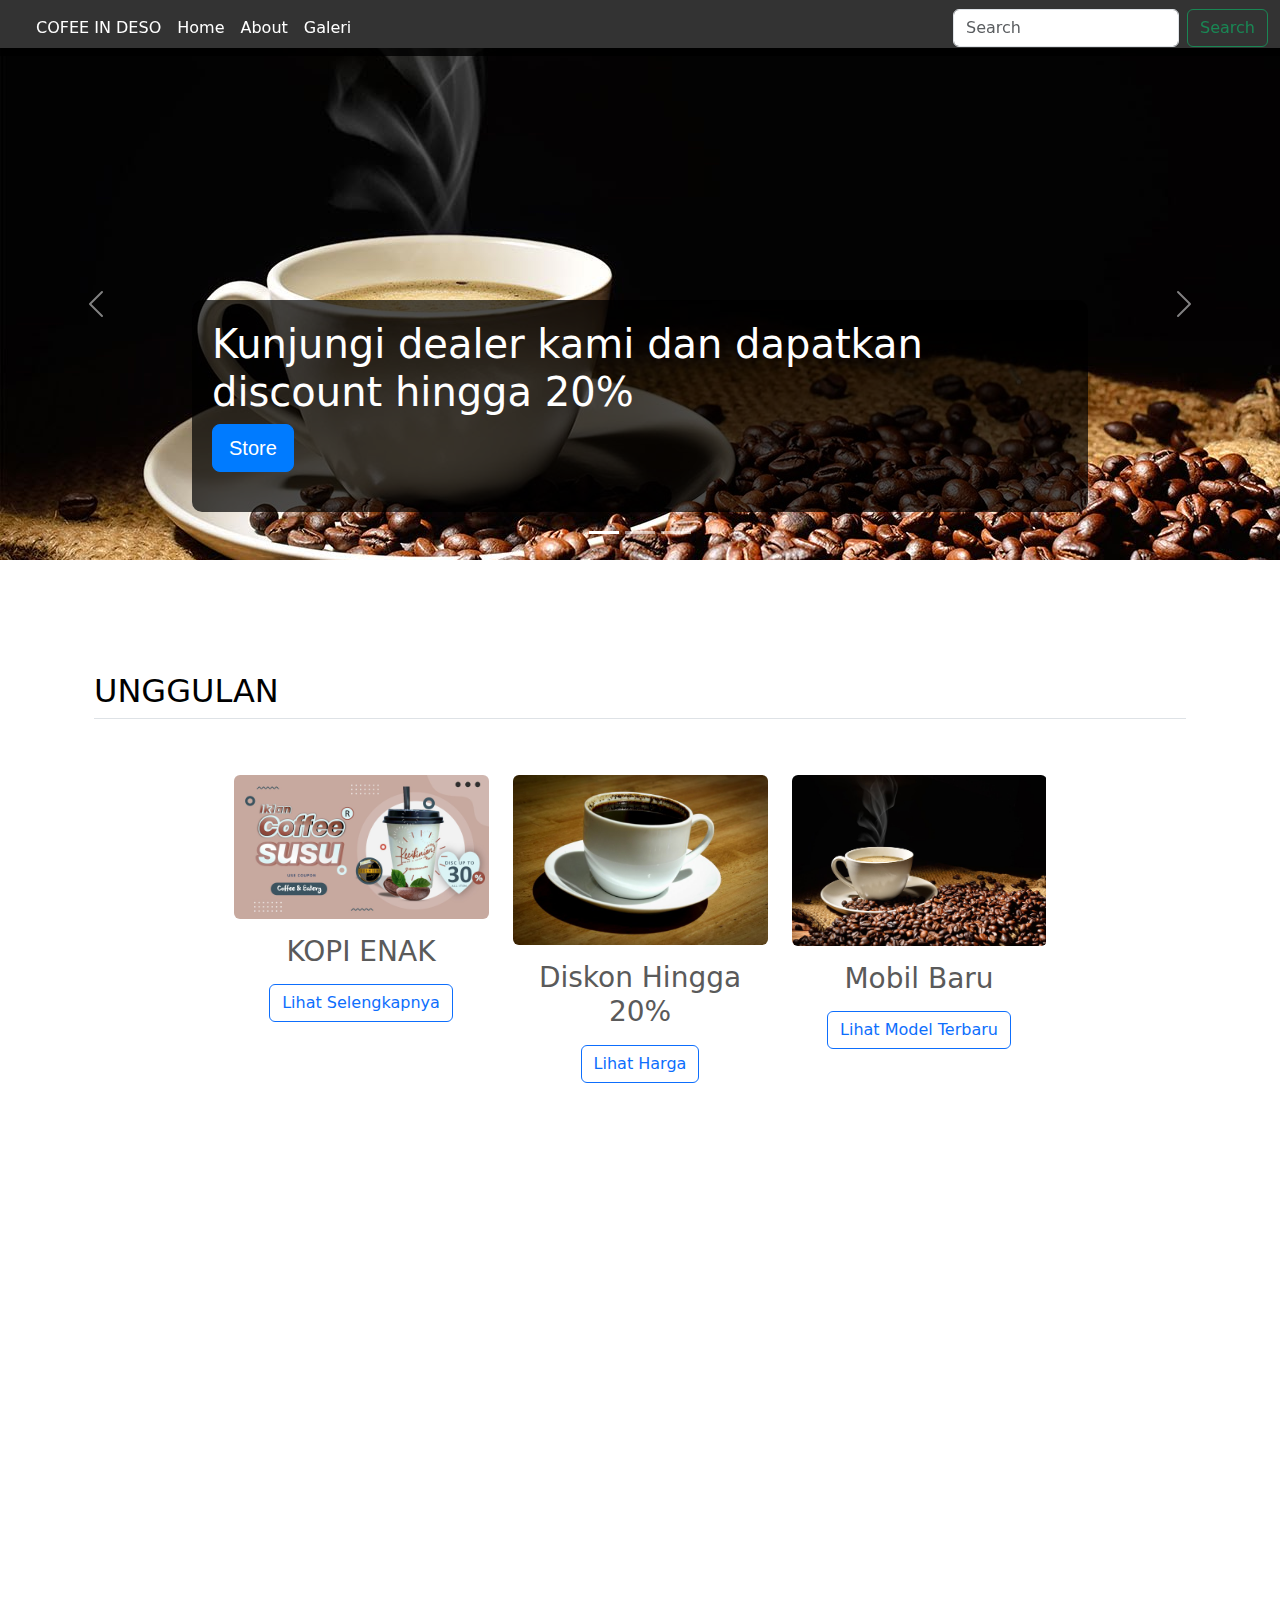
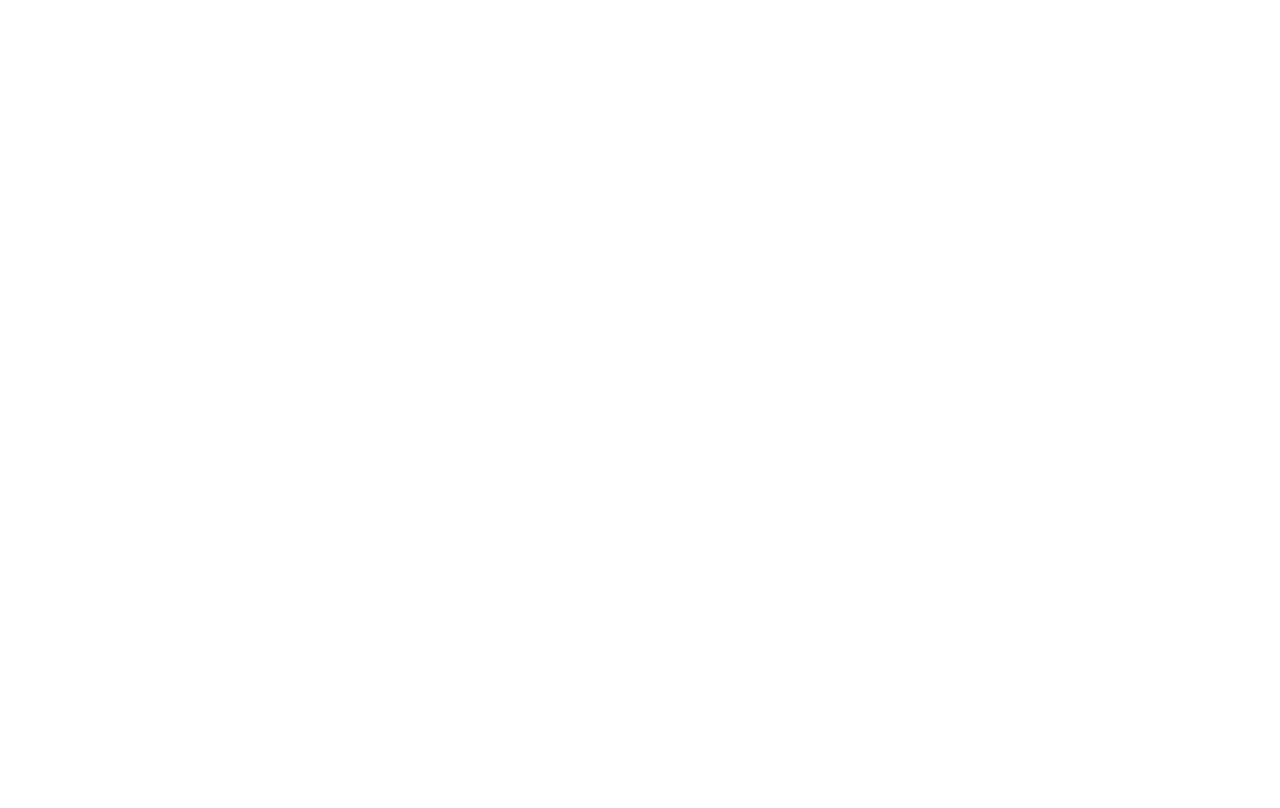
<file: index.html>
<!DOCTYPE html>
<html lang="en">
<head>
    <meta charset="UTF-8">
    <meta name="viewport" content="width=device-width, initial-scale=1.0">
    <link rel="stylesheet" href="css/bootstrap.css">
    <link rel="stylesheet" href="css/carousel.css">
    <title>Responsive Carousel</title>
    <style>
        body {
 animation: colorBackground 20s infinite; /* Chrome, Firefox 16+, IE 10+, Opera 12.10+ */
 -webkit-animation: colorBackground 20s infinite; /* Chrome, Safari 5+ */
 -moz-animation: colorBackground 20s infinite; /* Firefox 5-15 */
 -o-animation: colorBackground 20s infinite; /* Opera 12.00 */
 }
@keyframes colorBackground {
 0% { background-color: #fbcf61; color: #fbcf61; }
 20% { background-color: #6bd57e; color: #6bd57e; }
 40% { background-color: #ff6f6f; color: #ff6f6f; }
 60% { background-color: #57cff4; color: #57cff4; }
 80% { background-color: #0ed4c8; color: #0ed4c8; }
 100% { background-color: #fbcf61; color: #fbcf61; }
 }
 @-webkit-keyframes colorBackground {
 0% { background-color: #fbcf61; color: #fbcf61; }
 20% { background-color: #6bd57e; color: #6bd57e; }
 40% { background-color: #ff6f6f; color: #ff6f6f; }
 60% { background-color: #57cff4; color: #57cff4; }
 80% { background-color: #0ed4c8; color: #0ed4c8; }
 100% { background-color: #fbcf61; color: #fbcf61; }
 }
 @-moz-keyframes colorBackground {
 0% { background-color: #fbcf61; color: #fbcf61; }
 20% { background-color: #6bd57e; color: #6bd57e; }
 40% { background-color: #ff6f6f; color: #ff6f6f; }
 60% { background-color: #57cff4; color: #57cff4; }
 80% { background-color: #0ed4c8; color: #0ed4c8; }
 100% { background-color: #fbcf61; color: #fbcf61; }
 }
 @-o-keyframes colorBackground {
 0% { background-color: #fbcf61; color: #fbcf61; }
 20% { background-color: #6bd57e; color: #6bd57e; }
 40% { background-color: #ff6f6f; color: #ff6f6f; }
 60% { background-color: #57cff4; color: #57cff4; }
 80% { background-color: #0ed4c8; color: #0ed4c8; }
 100% { background-color: #fbcf61; color: #fbcf61; }
 }
 h2{
    color: black;
    justify-content: center;
 }
        .carousel-item img {
            object-fit: cover;
            height: 100%;
        }
        .feature-icon img {
            width: 100%;
            height: auto;
        }
        .navbar {
            margin-bottom: 20px;
            background-color: rgba(0, 0, 0, 0.8) !important;
            transition: background-color 0.3s ease;
        }
        .navbar-scrolled {
            background-color: rgba(0, 0, 0, 1) !important;
        }
        .carousel-caption {
            background: rgba(0, 0, 0, 0.7);
            border-radius: 10px;
            padding: 20px;
        }
        .btn-primary {
            background-color: #007bff;
            border-color: #007bff;
            transition: all 0.3s ease;
        }
        .btn-primary:hover {
            background-color: #0056b3;
            border-color: #0056b3;
            transform: translateY(-2px);
        }
        .feature {
            transition: transform 0.3s ease, box-shadow 0.3s ease;
        }
        .feature:hover {
            transform: translateY(-5px);
            box-shadow: 0 10px 20px rgba(0, 0, 0, 0.1);
        }
        .animate-on-scroll {
            opacity: 0;
            transform: translateY(20px);
            transition: opacity 0.5s ease, transform 0.5s ease;
        }
        .animate-on-scroll.visible {
            opacity: 1;
            transform: translateY(0);
        }
    </style>
</head>
<body>   
    <header>
        <nav class="navbar navbar-expand-md navbar-dark fixed-top">
            <div class="container-fluid">
                <a class="navbar-brand" href="#"></a>
                <button class="navbar-toggler" type="button" data-bs-toggle="collapse" data-bs-target="#navbarCollapse" aria-controls="navbarCollapse" aria-expanded="false" aria-label="Toggle navigation">
                    <span class="navbar-toggler-icon"></span>
                </button>
                <div class="collapse navbar-collapse" id="navbarCollapse">
                    <ul class="navbar-nav me-auto mb-2 mb-md-0">
                        <li class="nav-item">
                            <a class="nav-link active" aria-current="page" href="index.html">COFEE IN DESO</a>
                        </li>
                        <li class="nav-item">
                            <a class="nav-link active" aria-current="page" href="index.html">Home</a>
                        </li>
                        <li class="nav-item">
                            <a class="nav-link active" href="about.html">About</a>
                        </li>
                        <li class="nav-item">
                            <a class="nav-link active" aria-current="page" href="blog-single.html">Galeri</a>
                        </li>
                    </ul>
                    <form class="d-flex">
                        <input class="form-control me-2" type="search" placeholder="Search" aria-label="Search">
                        <button class="btn btn-outline-success" type="submit">Search</button>
                    </form>
                </div>
            </div>
        </nav>
    </header>
    
    <main>
        <div id="myCarousel" class="carousel slide" data-bs-ride="carousel">
            <div class="carousel-indicators">
                <button type="button" data-bs-target="#myCarousel" data-bs-slide-to="0" class="active" aria-current="true" aria-label="Slide 1"></button>
                <button type="button" data-bs-target="#myCarousel" data-bs-slide-to="1" aria-label="Slide 2"></button>
                <button type="button" data-bs-target="#myCarousel" data-bs-slide-to="2" aria-label="Slide 3"></button>
            </div>
            <div class="carousel-inner">
                <div class="carousel-item active">
                    <img src="img/kopi.jpg" class="d-block w-100" alt="Slide 1">
                    <div class="carousel-caption text-start">
                        <h1>Kunjungi dealer kami dan dapatkan discount hingga 20%</h1>
                        <p><a class="btn btn-lg btn-primary" href="https://www.hondaunionmotor.co.id/honda-civic-turbo/">Store</a></p>
                    </div>
                </div>
                <div class="carousel-item">
                    <img src="img/iklan-minuman-kopi.png" class="d-block w-100" alt="Slide 2">
                    <div class="carousel-caption">
                        <p>Dapatkan sensasi ngopi enak secara alami</p>
                        <p><a class="btn btn-lg btn-primary" href="https://www.ferrari.com/en-ID">Learn more</a></p>
                    </div>
                </div>
                <div class="carousel-item">
                    <img src="img/image-26-1024x1024.webp" class="d-block w-100" alt="Slide 3">
                    <div class="carousel-caption text-end">
                        <h1>butuh Kopi yang membuat Hilang Galau?</h1>
                        <p>langsung saja</p>
                        <p><a class="btn btn-lg btn-primary" href="https://www.toyota.astra.co.id/">Your List</a></p>
                    </div>
                </div>
            </div>
            <button class="carousel-control-prev" type="button" data-bs-target="#myCarousel" data-bs-slide="prev">
                <span class="carousel-control-prev-icon" aria-hidden="true"></span>
                <span class="visually-hidden">Previous</span>
            </button>

            <button class="carousel-control-next" type="button" data-bs-target="#myCarousel" data-bs-slide="next">
                <span class="carousel-control-next-icon" aria-hidden="true"></span>
                <span class="visually-hidden">Next</span>
            </button>
        </div>

        <div class="container px-4 py-5" id="featured-3">
            <h2 class="pb-2 border-bottom animate-on-scroll">UNGGULAN</h2>
            <div class="row g-4 py-5 justify-content-center">
                <div class="feature col-md-3 animate-on-scroll text-center">
                    <div class="featured bg-gradient rounded overflow-hidden">
                        <img src="img/maxresdefault.jpg" alt="KOPI ENAK" class="img-fluid">
                    </div>
                    <h3 class="mt-3">KOPI ENAK</h3>
                    <a href="#" class="btn btn-outline-primary mt-2">Lihat Selengkapnya</a>
                </div>
                <div class="feature col-md-3 animate-on-scroll text-center">
                    <div class="featured bg-gradient rounded overflow-hidden">
                        <img src="img/liUJGHPrYY.jpg" alt="Daftar Harga" class="img-fluid">
                    </div>
                    <h3 class="mt-3">Diskon Hingga 20%</h3>
                    <a href="#" class="btn btn-outline-primary mt-2">Lihat Harga</a>
                </div>
                <div class="feature col-md-3 animate-on-scroll text-center">
                    <div class="featured bg-gradient rounded overflow-hidden">
                        <img src="img/kopi.jpg" alt="Toyota 86" class="img-fluid">
                    </div>
                    <h3 class="mt-3">Mobil Baru</h3>
                    <a href="#" class="btn btn-outline-primary mt-2">Lihat Model Terbaru</a>
                </div>
            </div>
        </div>

        <div class="container col-xxl-8 px-4 py-5">
            <div class="row flex-lg-row-reverse align-items-center g-5 py-5">
                <div class="col-10 col-sm-8 col-lg-6 position-relative animate-on-scroll">
                    <img src="img/coffee_40429-1162.avif" class="d-block img-fluid rounded-3 shadow-lg" alt="Mobil Sport Kami" loading="lazy">
                    <div class="position-absolute top-0 start-100 translate-middle bg-primary text-white rounded-circle p-3">
                        <span class="fs-4 fw-bold">Baru!</span>
                    </div>
                </div>
                <div class="col-lg-6 animate-on-scroll">
                    <h1 class="display-4 fw-bold lh-1 mb-3 text-primary">Tentang Kami</h1>
                    <p class="lead fs-4 mb-4">Bosan karena mikirin pacar? Jangan khawatir! Dealer kami menyediakan Kopi yang membuat hilang rasa yang sudah terlewatkan,juga nyaman. Rasakan sensasi Minum kopi enak!</p>
                    <div class="d-grid gap-3 d-md-flex justify-content-md-start">
                        <button type="button" class="btn btn-primary btn-lg px-4 me-md-2 rounded-pill">Lihat Koleksi</button>
                        <button type="button" class="btn btn-outline-secondary btn-lg px-4 rounded-pill">Hubungi Kami</button>
                    </div>
                    <div class="mt-4">
                        <span class="fs-5 fw-bold me-2">Keunggulan Kami:</span>
                        <span class="badge bg-success me-2">Desain Unik</span>
                        <span class="badge bg-info me-2">Performa Tinggi</span>
                        <span class="badge bg-warning">Kenyamanan Premium</span>
                    </div>
                </div>
            </div>
        </div>

        <div class="container col-xl-10 col-xxl-8 px-4 py-5">
            <div class="row align-items-center g-lg-5 py-5">
                <div class="col-lg-7 text-center text-lg-start animate-on-scroll">
                    <h1 class="display-4 fw-bold lh-1 mb-3">Contact Us</h1>
                    <p class="col-lg-10 fs-4">Please fill out the form below to get in touch with us.</p>
                </div>
                <div class="col-md-10 mx-auto col-lg-5 animate-on-scroll">
                    <form class="p-4 p-md-5 border rounded-3 bg-light">
                        <div class="form-floating mb-3">
                            <input type="email" class="form-control" id="floatingInput" placeholder="name@example.com" required>
                            <label for="floatingInput">Email address</label>
                        </div>
                        <div class="form-floating mb-3">
                            <input type="password" class="form-control" id="floatingPassword" placeholder="Password" required>
                            <label for="floatingPassword">Password</label>
                        </div>
                        <div class="checkbox mb-3">
                            <label>
                                <input type="checkbox" value="remember-me"> Remember me
                            </label>
                        </div>
                        <button class="w-100 btn btn-lg btn-primary" type="submit">Sign Up</button>
                        <hr class="my-4">
                        <small class="text-muted">By clicking Sign up, you agree to the terms of use.</small>
                    </form>
                </div>
            </div>
        </div>
    </main>

    <script src="js/bootstrap.js"></script>
    <script>
        // Navbar scroll effect
        window.addEventListener('scroll', function() {
            const navbar = document.querySelector('.navbar');
            if (window.scrollY > 50) {
                navbar.classList.add('navbar-scrolled');
            } else {
                navbar.classList.remove('navbar-scrolled');
            }
        });

        // Animate on scroll
        function animateOnScroll() {
            const elements = document.querySelectorAll('.animate-on-scroll');
            elements.forEach(element => {
                const elementTop = element.getBoundingClientRect().top;
                const windowHeight = window.innerHeight;
                if (elementTop < windowHeight - 100) {
                    element.classList.add('visible');
                }
            });
        }

        window.addEventListener('scroll', animateOnScroll);
        window.addEventListener('load', animateOnScroll);
    </script>
</body>
</html>
</file>
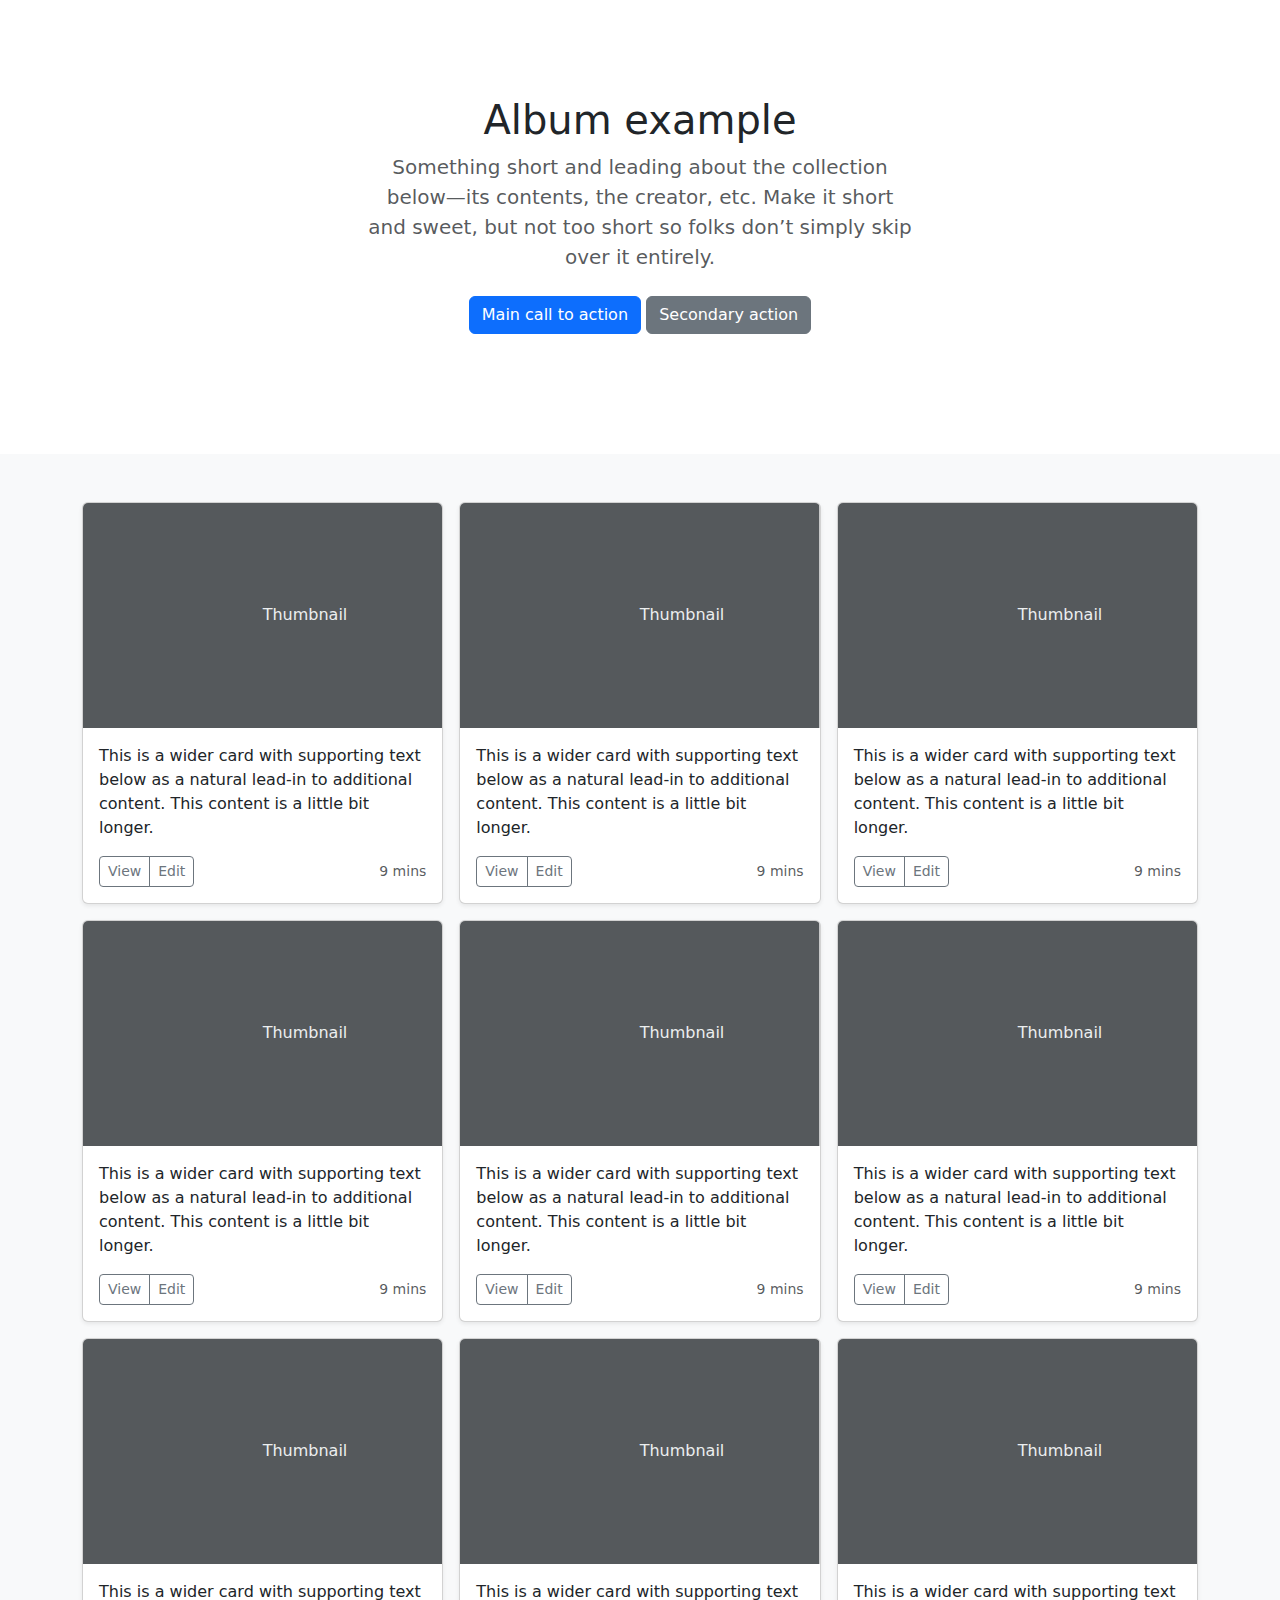
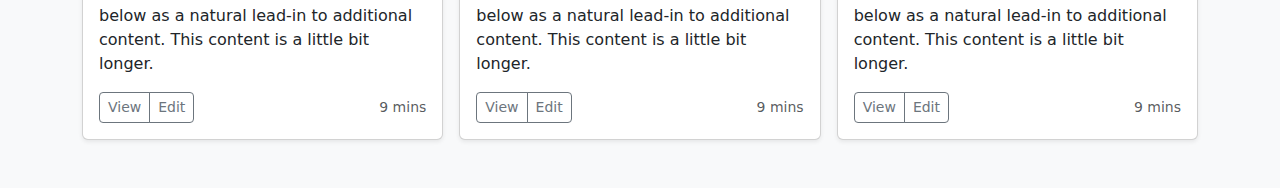
<file: galeri.html>
<!DOCTYPE html>
<html lang="en">
<head>
    <meta charset="UTF-8">
    <meta name="viewport" content="width=device-width, initial-scale=1.0">
    <title>Document</title>
    <link rel="stylesheet" href="css/bootstrap.min.css">
</head>
<body>
  <section class="py-5 text-center container">
    <div class="row py-lg-5">
      <div class="col-lg-6 col-md-8 mx-auto">
        <h1 class="fw-light">Album example</h1>
        <p class="lead text-muted">Something short and leading about the collection below—its contents, the creator, etc. Make it short and sweet, but not too short so folks don’t simply skip over it entirely.</p>
        <p>
          <a href="#" class="btn btn-primary my-2">Main call to action</a>
          <a href="#" class="btn btn-secondary my-2">Secondary action</a>
        </p>
      </div>
    </div>
  </section>

  <div class="album py-5 bg-light">
    <div class="container">

      <div class="row row-cols-1 row-cols-sm-2 row-cols-md-3 g-3">
        <div class="col">
          <div class="card shadow-sm">
            <svg class="bd-placeholder-img card-img-top" width="100%" height="225" xmlns="http://www.w3.org/2000/svg" role="img" aria-label="Placeholder: Thumbnail" preserveAspectRatio="xMidYMid slice" focusable="false"><title>Placeholder</title><rect width="100%" height="100%" fill="#55595c"/><text x="50%" y="50%" fill="#eceeef" dy=".3em">Thumbnail</text></svg>

            <div class="card-body">
              <p class="card-text">This is a wider card with supporting text below as a natural lead-in to additional content. This content is a little bit longer.</p>
              <div class="d-flex justify-content-between align-items-center">
                <div class="btn-group">
                  <button type="button" class="btn btn-sm btn-outline-secondary">View</button>
                  <button type="button" class="btn btn-sm btn-outline-secondary">Edit</button>
                </div>
                <small class="text-muted">9 mins</small>
              </div>
            </div>
          </div>
        </div>
        <div class="col">
          <div class="card shadow-sm">
            <svg class="bd-placeholder-img card-img-top" width="100%" height="225" xmlns="http://www.w3.org/2000/svg" role="img" aria-label="Placeholder: Thumbnail" preserveAspectRatio="xMidYMid slice" focusable="false"><title>Placeholder</title><rect width="100%" height="100%" fill="#55595c"/><text x="50%" y="50%" fill="#eceeef" dy=".3em">Thumbnail</text></svg>

            <div class="card-body">
              <p class="card-text">This is a wider card with supporting text below as a natural lead-in to additional content. This content is a little bit longer.</p>
              <div class="d-flex justify-content-between align-items-center">
                <div class="btn-group">
                  <button type="button" class="btn btn-sm btn-outline-secondary">View</button>
                  <button type="button" class="btn btn-sm btn-outline-secondary">Edit</button>
                </div>
                <small class="text-muted">9 mins</small>
              </div>
            </div>
          </div>
        </div>
        <div class="col">
          <div class="card shadow-sm">
            <svg class="bd-placeholder-img card-img-top" width="100%" height="225" xmlns="http://www.w3.org/2000/svg" role="img" aria-label="Placeholder: Thumbnail" preserveAspectRatio="xMidYMid slice" focusable="false"><title>Placeholder</title><rect width="100%" height="100%" fill="#55595c"/><text x="50%" y="50%" fill="#eceeef" dy=".3em">Thumbnail</text></svg>

            <div class="card-body">
              <p class="card-text">This is a wider card with supporting text below as a natural lead-in to additional content. This content is a little bit longer.</p>
              <div class="d-flex justify-content-between align-items-center">
                <div class="btn-group">
                  <button type="button" class="btn btn-sm btn-outline-secondary">View</button>
                  <button type="button" class="btn btn-sm btn-outline-secondary">Edit</button>
                </div>
                <small class="text-muted">9 mins</small>
              </div>
            </div>
          </div>
        </div>

        <div class="col">
          <div class="card shadow-sm">
            <svg class="bd-placeholder-img card-img-top" width="100%" height="225" xmlns="http://www.w3.org/2000/svg" role="img" aria-label="Placeholder: Thumbnail" preserveAspectRatio="xMidYMid slice" focusable="false"><title>Placeholder</title><rect width="100%" height="100%" fill="#55595c"/><text x="50%" y="50%" fill="#eceeef" dy=".3em">Thumbnail</text></svg>

            <div class="card-body">
              <p class="card-text">This is a wider card with supporting text below as a natural lead-in to additional content. This content is a little bit longer.</p>
              <div class="d-flex justify-content-between align-items-center">
                <div class="btn-group">
                  <button type="button" class="btn btn-sm btn-outline-secondary">View</button>
                  <button type="button" class="btn btn-sm btn-outline-secondary">Edit</button>
                </div>
                <small class="text-muted">9 mins</small>
              </div>
            </div>
          </div>
        </div>
        <div class="col">
          <div class="card shadow-sm">
            <svg class="bd-placeholder-img card-img-top" width="100%" height="225" xmlns="http://www.w3.org/2000/svg" role="img" aria-label="Placeholder: Thumbnail" preserveAspectRatio="xMidYMid slice" focusable="false"><title>Placeholder</title><rect width="100%" height="100%" fill="#55595c"/><text x="50%" y="50%" fill="#eceeef" dy=".3em">Thumbnail</text></svg>

            <div class="card-body">
              <p class="card-text">This is a wider card with supporting text below as a natural lead-in to additional content. This content is a little bit longer.</p>
              <div class="d-flex justify-content-between align-items-center">
                <div class="btn-group">
                  <button type="button" class="btn btn-sm btn-outline-secondary">View</button>
                  <button type="button" class="btn btn-sm btn-outline-secondary">Edit</button>
                </div>
                <small class="text-muted">9 mins</small>
              </div>
            </div>
          </div>
        </div>
        <div class="col">
          <div class="card shadow-sm">
            <svg class="bd-placeholder-img card-img-top" width="100%" height="225" xmlns="http://www.w3.org/2000/svg" role="img" aria-label="Placeholder: Thumbnail" preserveAspectRatio="xMidYMid slice" focusable="false"><title>Placeholder</title><rect width="100%" height="100%" fill="#55595c"/><text x="50%" y="50%" fill="#eceeef" dy=".3em">Thumbnail</text></svg>

            <div class="card-body">
              <p class="card-text">This is a wider card with supporting text below as a natural lead-in to additional content. This content is a little bit longer.</p>
              <div class="d-flex justify-content-between align-items-center">
                <div class="btn-group">
                  <button type="button" class="btn btn-sm btn-outline-secondary">View</button>
                  <button type="button" class="btn btn-sm btn-outline-secondary">Edit</button>
                </div>
                <small class="text-muted">9 mins</small>
              </div>
            </div>
          </div>
        </div>

        <div class="col">
          <div class="card shadow-sm">
            <svg class="bd-placeholder-img card-img-top" width="100%" height="225" xmlns="http://www.w3.org/2000/svg" role="img" aria-label="Placeholder: Thumbnail" preserveAspectRatio="xMidYMid slice" focusable="false"><title>Placeholder</title><rect width="100%" height="100%" fill="#55595c"/><text x="50%" y="50%" fill="#eceeef" dy=".3em">Thumbnail</text></svg>

            <div class="card-body">
              <p class="card-text">This is a wider card with supporting text below as a natural lead-in to additional content. This content is a little bit longer.</p>
              <div class="d-flex justify-content-between align-items-center">
                <div class="btn-group">
                  <button type="button" class="btn btn-sm btn-outline-secondary">View</button>
                  <button type="button" class="btn btn-sm btn-outline-secondary">Edit</button>
                </div>
                <small class="text-muted">9 mins</small>
              </div>
            </div>
          </div>
        </div>
        <div class="col">
          <div class="card shadow-sm">
            <svg class="bd-placeholder-img card-img-top" width="100%" height="225" xmlns="http://www.w3.org/2000/svg" role="img" aria-label="Placeholder: Thumbnail" preserveAspectRatio="xMidYMid slice" focusable="false"><title>Placeholder</title><rect width="100%" height="100%" fill="#55595c"/><text x="50%" y="50%" fill="#eceeef" dy=".3em">Thumbnail</text></svg>

            <div class="card-body">
              <p class="card-text">This is a wider card with supporting text below as a natural lead-in to additional content. This content is a little bit longer.</p>
              <div class="d-flex justify-content-between align-items-center">
                <div class="btn-group">
                  <button type="button" class="btn btn-sm btn-outline-secondary">View</button>
                  <button type="button" class="btn btn-sm btn-outline-secondary">Edit</button>
                </div>
                <small class="text-muted">9 mins</small>
              </div>
            </div>
          </div>
        </div>
        <div class="col">
          <div class="card shadow-sm">
            <svg class="bd-placeholder-img card-img-top" width="100%" height="225" xmlns="http://www.w3.org/2000/svg" role="img" aria-label="Placeholder: Thumbnail" preserveAspectRatio="xMidYMid slice" focusable="false"><title>Placeholder</title><rect width="100%" height="100%" fill="#55595c"/><text x="50%" y="50%" fill="#eceeef" dy=".3em">Thumbnail</text></svg>

            <div class="card-body">
              <p class="card-text">This is a wider card with supporting text below as a natural lead-in to additional content. This content is a little bit longer.</p>
              <div class="d-flex justify-content-between align-items-center">
                <div class="btn-group">
                  <button type="button" class="btn btn-sm btn-outline-secondary">View</button>
                  <button type="button" class="btn btn-sm btn-outline-secondary">Edit</button>
                </div>
                <small class="text-muted">9 mins</small>
              </div>
            </div>
          </div>
        </div>
      </div>
    </div>
  </div>
</body>
</html>
</file>
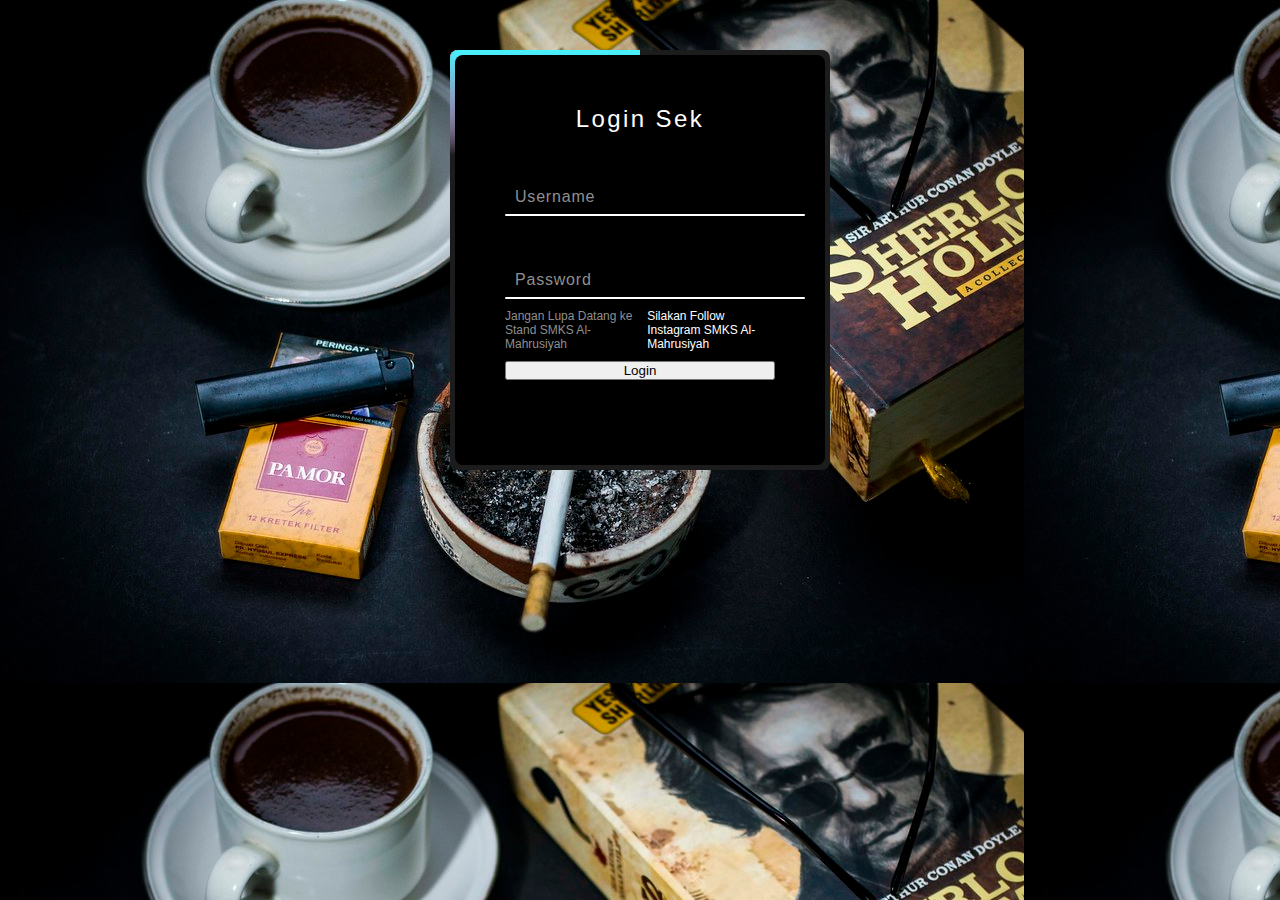
<file: login.html>
<!DOCTYPE html>
<html lang="en">
<head>
    <meta charset="UTF-8">
    <meta name="viewport" content="width=device-width, initial-scale=1.0">
    <title>Animated Login</title>
    <link rel="stylesheet" href="css/style123.css">
    <link rel="stylesheet" href="css/bootstrap-grid.min.css">
</head>
<body background="img/17956843052_39eff014b7_b.jpg">
    <div class="box">
        <span class="borderline"></span>
        <form id="loginForm">
            <h2>Login Sek</h2>
            <div class="alert alert-danger d-none" id="alert">

                Username atau Password anda salah
            </div>
            <div class="inputbox">
                <input type="text" required="required" id="username">
                <span>Username</span>
                <i></i>
            </div>
            <div class="inputbox">
                <input type="password" required="required" id="password">
                <span>Password</span>
                <i></i>
            </div>
            <div class="links">
                <a href="#">Jangan Lupa Datang ke Stand SMKS Al-Mahrusiyah</a>
                <a href="https://www.instagram.com/elmahrusy.media/#">Silakan Follow Instagram SMKS Al-Mahrusiyah</a>
            </div>
            <button type="submit" color >Login</button>
        </form>
    </div>

    <script src="./js/bootstrap.min.js"></script>
    <script>
        document
         .getElementById("loginForm")
         .addEventListener("submit", function (event) {
            event.preventDefault();

            //data logon static
            const staticUser = {
                username : "admin",
                password : "admin123",
            }

            // ambil nilai input
            const usernameinput = document.getElementById("username").value;
            const passwordinput = document.getElementById("password").value;

            // cek username dan password
            if (
                usernameinput === staticUser.username &&
                passwordinput === staticUser.password
            ) {
                alert("Login berhasil!");
                window.location.href = "index.html";
            } else {
                document.getElementById("alert").classList.remove("d-none");
            }
         });
    </script>
</body>
</html>
</file>
<file: css/carousel.css>
/* GLOBAL STYLES
-------------------------------------------------- */
/* Padding below the footer and lighter body text */

body {
  padding-top: 3rem;
  padding-bottom: 3rem;
  color: #5a5a5a;
}


/* CUSTOMIZE THE CAROUSEL
-------------------------------------------------- */

/* Carousel base class */
.carousel {
  margin-bottom: 4rem;
}
/* Since positioning the image, we need to help out the caption */
.carousel-caption {
  bottom: 3rem;
  z-index: 10;
}

/* Declare heights because of positioning of img element */
.carousel-item {
  height: 32rem;
}
.carousel-item > img {
  position: absolute;
  top: 0;
  left: 0;
  min-width: 100%;
  height: 32rem;
}


/* MARKETING CONTENT
-------------------------------------------------- */

/* Center align the text within the three columns below the carousel */
.marketing .col-lg-4 {
  margin-bottom: 1.5rem;
  text-align: center;
}
.marketing h2 {
  font-weight: 400;
}
/* rtl:begin:ignore */
.marketing .col-lg-4 p {
  margin-right: .75rem;
  margin-left: .75rem;
}
/* rtl:end:ignore */


/* Featurettes
------------------------- */

.featurette-divider {
  margin: 5rem 0; /* Space out the Bootstrap <hr> more */
}

/* Thin out the marketing headings */
.featurette-heading {
  font-weight: 300;
  line-height: 1;
  /* rtl:remove */
  letter-spacing: -.05rem;
}


/* RESPONSIVE CSS
-------------------------------------------------- */

@media (min-width: 40em) {
  /* Bump up size of carousel content */
  .carousel-caption p {
    margin-bottom: 1.25rem;
    font-size: 1.25rem;
    line-height: 1.4;
  }

  .featurette-heading {
    font-size: 50px;
  }
}

@media (min-width: 62em) {
  .featurette-heading {
    margin-top: 7rem;
  }
}

p{
  color: black;
  font-style: bold;
  font-family: 'Lucida Sans', 'Lucida Sans Regular', 'Lucida Grande', 'Lucida Sans Unicode', Geneva, Verdana, sans-serif;
}

h1{
  
}
</file>
<file: css/style123.css>
@import url('https://fonts.googleleapis.com/css2?family=Poppins:wght@300;400;500;600;700;800;900&display=swap');
*
{
    margin: 0;
    padding: 0;
    box-sizing: border-box;
    font-family: 'Poppins', sans-serif;
}
body{
    display: flex;
    justify-content: center;
    align-items: center;
    min-height: 10vh;
    background-color: #1c1c1c;
}
.box{
    position: relative;
    margin-top: 50px;
    width: 380px;
    height: 420px;
    background-color: #1c1c1c;
    justify-content: center;
    border-radius: 8px;
    overflow: hidden;
}
.box::before{
    content: '';
    position: absolute;
    top: -50%;
    left: -50%;
    width: 380px;
    height: 420px;
    background: linear-gradient(0deg,transparent,transparent,#45f3ff,#45f3ff,#45f3ff);
    z-index: 1;
    transform-origin: bottom right;
    animation: animate 6s linear infinite;
}
.box::after{
    content: '';
    position: absolute;
    top: -50%;
    left: -50%;
    width: 380px;
    height: 420px;
    background: linear-gradient(0deg,transparent,transparent,#45f3ff,#45f3ff,#45f3ff);
    z-index: 1;
    transform-origin: bottom right;
    animation: animate 6s linear infinite;
    animation-delay: -3s;
}
.borderline{
    position: absolute;
    top: 0;
    inset: 0;
}
.borderline::before{
    content: '';
    position: absolute;
    top: -50%;
    left: -50%;
    width: 380px;
    height: 420px;
    background: linear-gradient(0deg,transparent,transparent,#ff2770,#ff2770,#ff2770);
    z-index: 1;
    transform-origin: bottom right;
    animation: animate 6s linear infinite;
    animation-delay: -1.5s;
}
.borderline::after{
    content: '';
    position: absolute;
    top: -50%;
    left: -50%;
    width: 380px;
    height: 420px;
    background: linear-gradient(0deg,transparent,transparent,#ff2770,#ff2770,#ff2770);
    z-index: 1;
    transform-origin: bottom right;
    animation: animate 6s linear infinite;
    animation-delay: -4.5s;
}

@keyframes animate {
    0%{
        transform: rotate(0deg);
    }
    100%{
        transform: rotate(360deg);
    }
}
.box form{
    position: absolute;
    inset: 5px;
    background-color: black;
    padding: 50px 50px;
    border-radius: 8px;
    z-index: 2;
    display: flex;
    flex-direction: column;
}
.box form h2{
    color: #fff;
    font-weight: 500;
    text-align: center;
    letter-spacing: 0.1em;
}
.box form .inputbox{
    position: relative;
    width: 300px;
    margin-top: 35px;
}
.box form .inputbox input{
    position: relative;
    width: 100%;
    padding: 20px 10px 10px;
    background: transparent;
    outline: none;
    border: none;
    box-shadow: none;
    color: #23242a;
    font-size: 1em;
    letter-spacing: 0.05em;
    transition: 0.5s;
    z-index: 10;
}
.box form .inputbox span {
    position: absolute;
    left: 0;
    padding: 20px 10px 10px;
    pointer-events: none;
    color: #8f8f8f;
    font-size: 1em;
    letter-spacing: 0.05em;
    transition: 0.5s;
}
.box form .inputbox input:valid ~ span,
.box form .inputbox input:focus ~ span{
    color: #fff;
    font-size: 0.75em;
    transform: translateY(-34px);
}
.box form .inputbox i{
    position: absolute;
    left: 0;
    bottom: 0;
    width: 100%;
    height: 2px;
    background: #fff;
    border-radius: 4px;
    overflow: hidden;
    transition: 0.5s;
    pointer-events: none;
}
.box form .inputbox input:valid ~ i,
.box form .inputbox input:focus ~ i{
    height: 44px;
}
.box form .links{
    display: flex;
    justify-content: space-between;
}
.box form .links a{
    margin: 10px 0;
    font-size: 0.75em;
    color: #8f8f8f;
    text-decoration: none;
}
.box form .links a:hover,
.box form .links a:nth-child(2){
    color: #fff;
}
.box form input[type="submit"]{
    border: none;
    outline: none;
    padding: 9px 25px;
    background: #fff;
    cursor: pointer;
    font-size: 0.9em;
    border-radius: 4px;
    font-weight: 600;
    width: 100px;
    margin-top: 10px;
}
.box form input[type="submit"]:active{
    opacity: 0.8;
}
</file>
